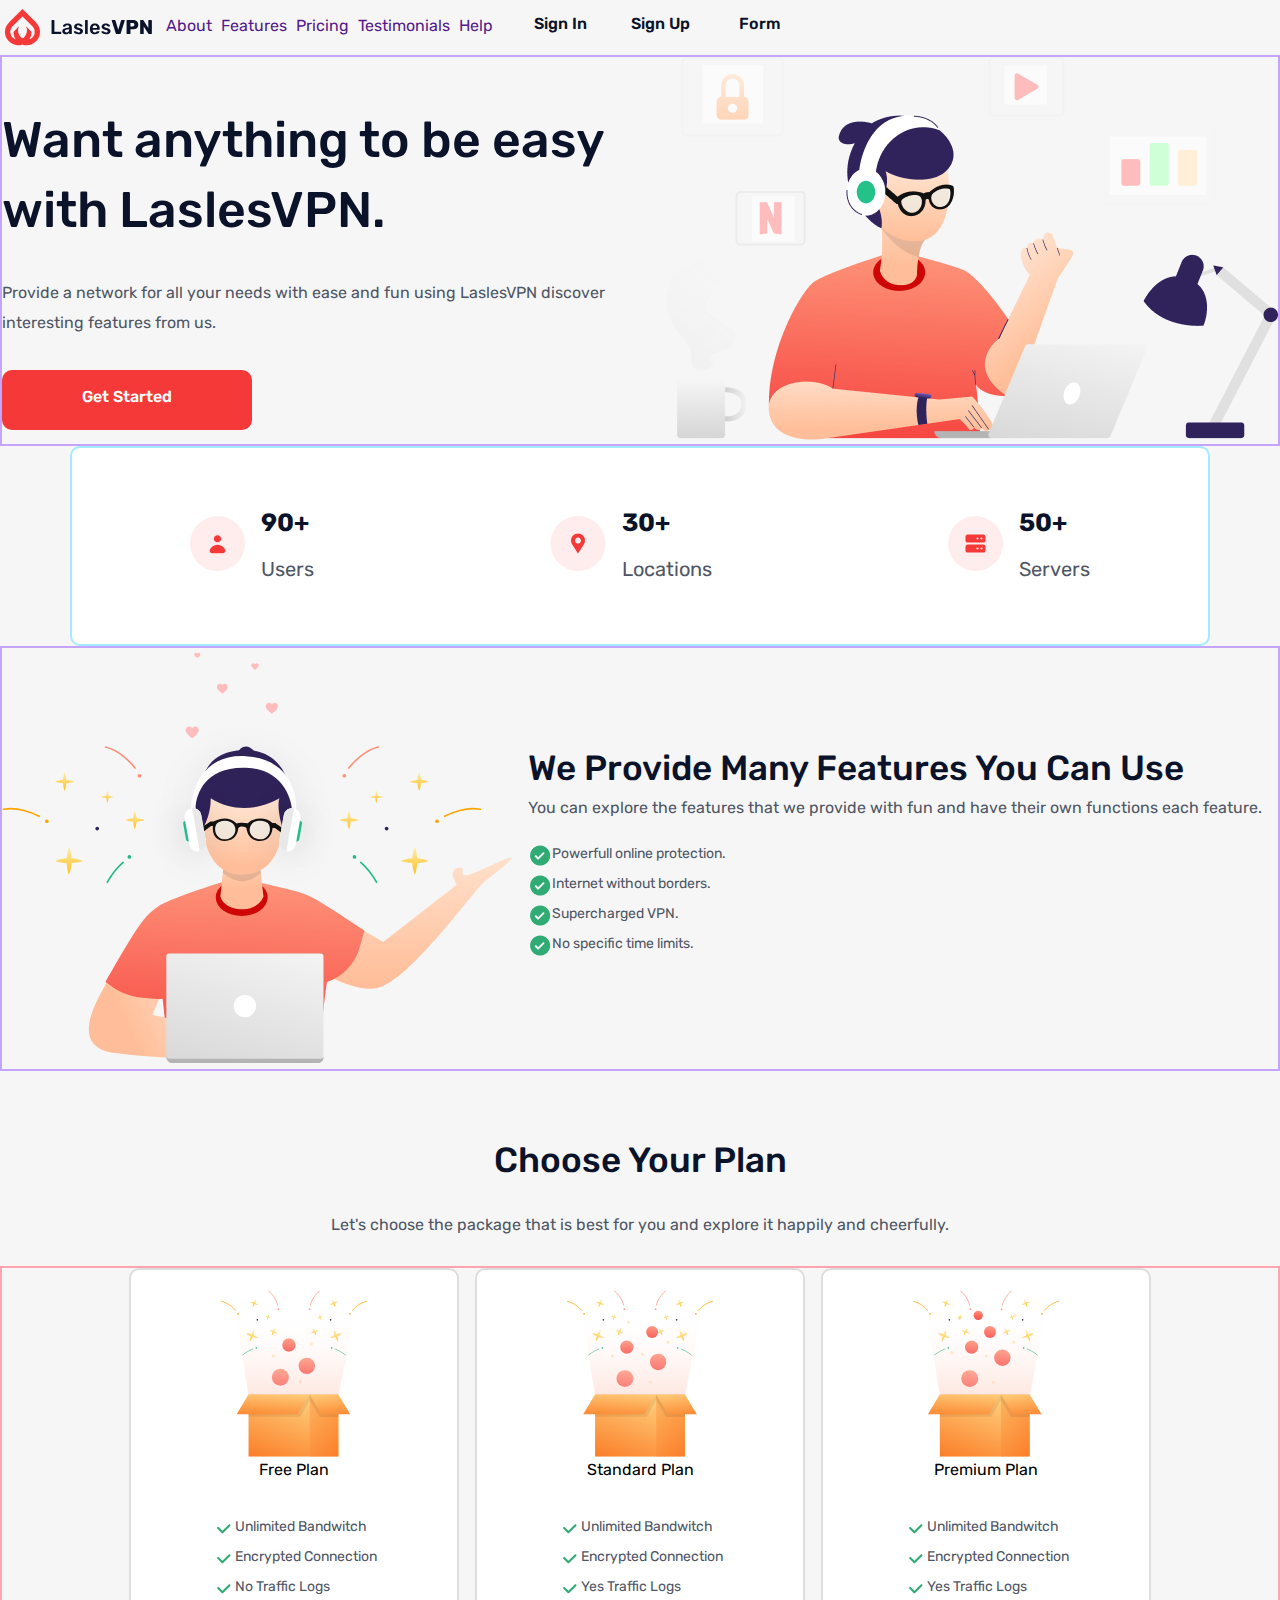
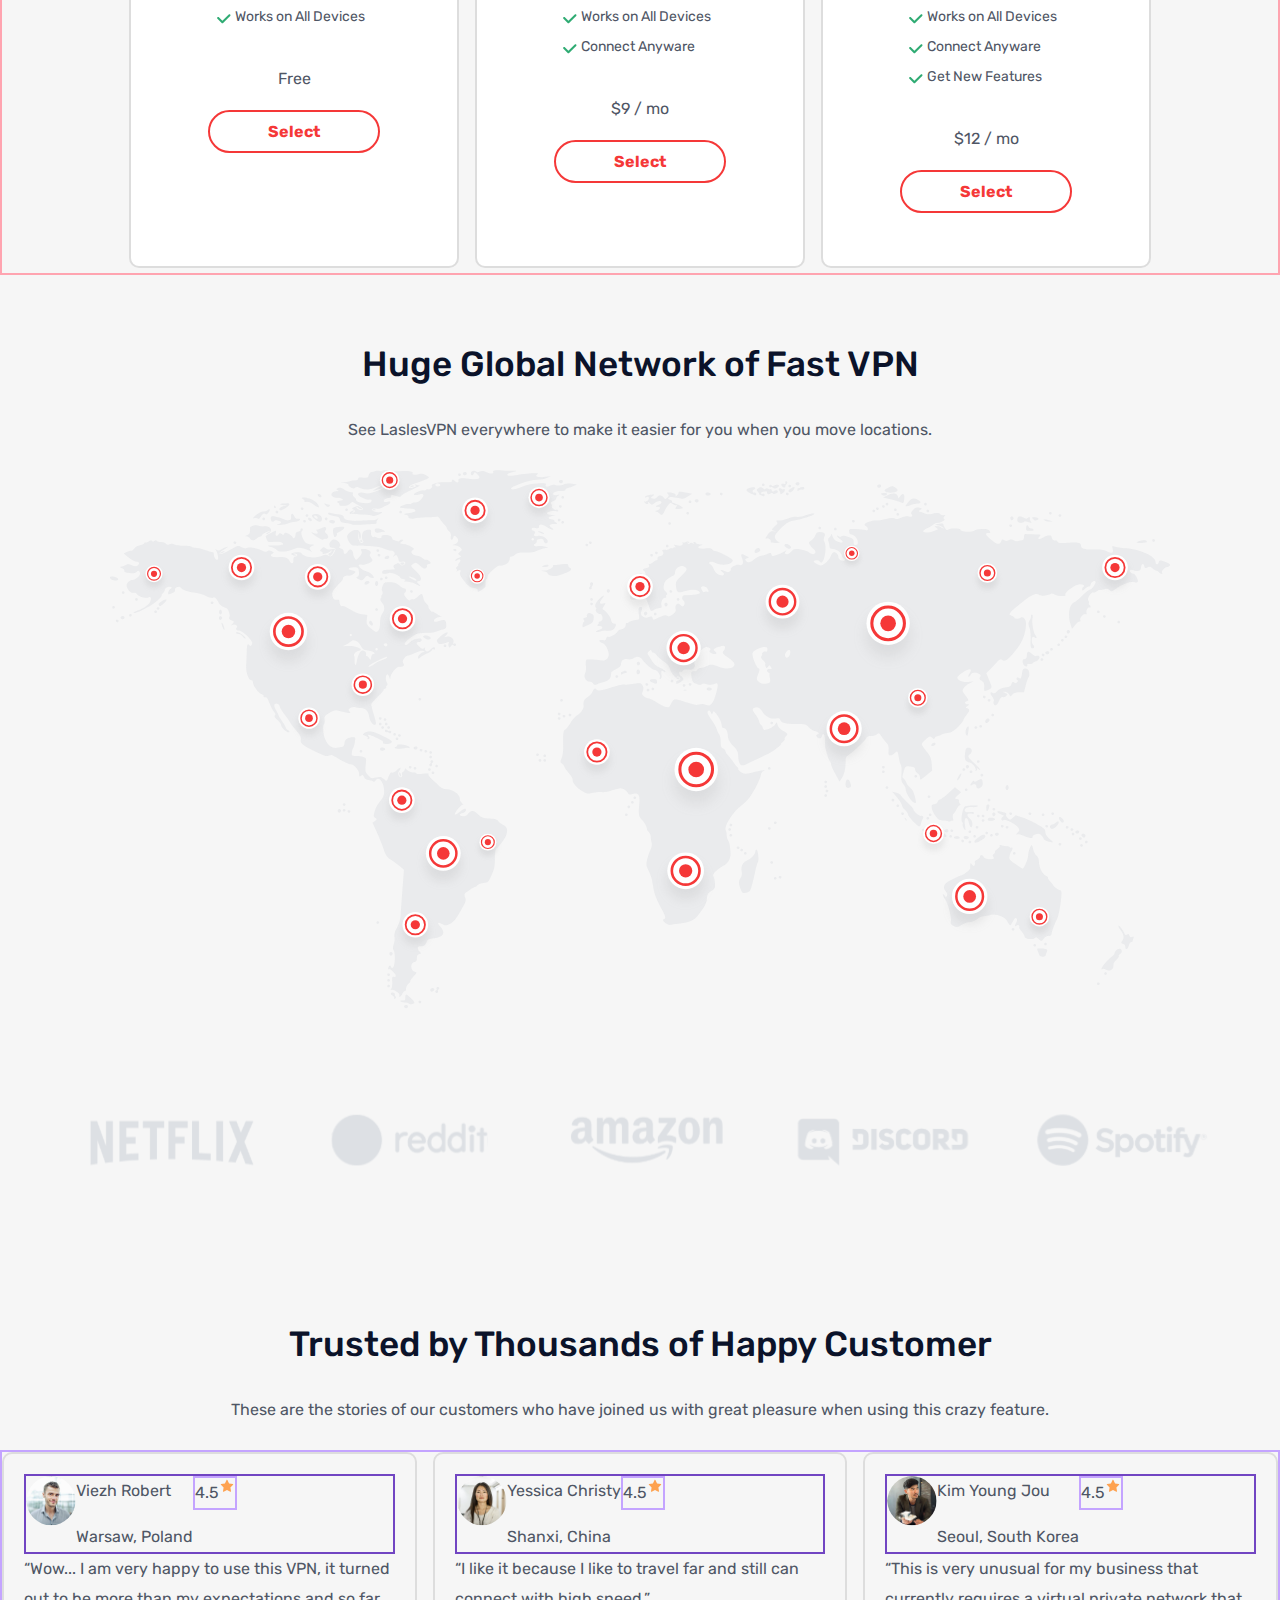
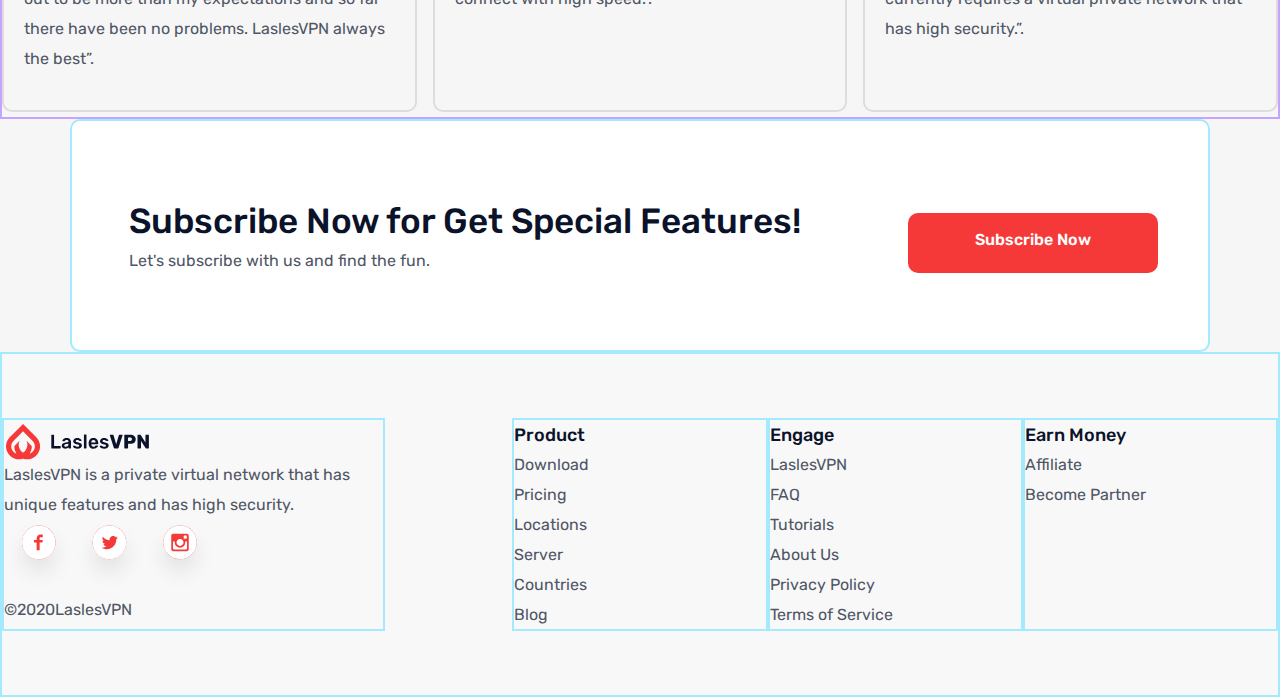
<file: index.html>
<!DOCTYPE html> 
<html lang='en'>   
<head>
    <meta charset='UTF-8'>
    <meta name="viewport" content="width=device-width, intial-scale=1.0">
    <title>LR2</title> 
    <link rel="stylesheet" href="styles/reseter.css">
    <link rel="stylesheet" href="styles/style1.css">
    <link rel="stylesheet" href="styles/styleButton.css">

</head>
<body>
    <header class="header">
        <img src="image/Logo.svg" alt="logo">
        <nav>
            <ul class="line">
                <li><a href="">About</a> </li>
                <li><a href="">Features</a> </li>
                <li><a href="">Pricing</a> </li>
                <li><a href="">Testimonials</a> </li>
                <li><a href="">Help</a> </li>
            </ul>
        </nav>
        <a class="sign" href="">Sign In</a> <!--должна быть как кнопка-->
        <a class="sign" href="">Sign Up</a> <!--должна быть как кнопка-->
        <a class="sign" href="form.html">Form</a>
    </header>
    <main>
        <section >
            <div class="flex-container">
                <div>
                    <div><h1>Want anything to be easy with LaslesVPN.</h1> </div>
                    <div><p class="p1">Provide a network for all your needs with ease and fun using LaslesVPN discover interesting features from us.</p></div>
                    <div class="getStart">
                        <a class="getStartText" href="" >Get Started</a> 
                    </div>        
                </div>
                <div> <img src="image/Illustration1.png" alt="Illustration"></div>
            </div>
            <div class="flex-container1">
                <div class="flex-cont1 b-1">
                    <div><img src="image/user.svg" alt="Users"> </div>
                    <div> 
                        <p class="p25_bold">90+</p>
                        <p class="p20">Users</p>
                    </div>

                </div>
                <div class="flex-cont1 b-2">                    
                    <div><img src="image/location.svg" alt="Locations"></div>
                    <div> 
                        <p class="p25_bold">30+</p>
                        <p class="p20">Locations</p>
                    </div>
                </div>
                <div class="flex-cont1 b-3">                   
                    <div><img src="image/Server.svg" alt="Servers"></div>
                    <div> 
                        <p class="p25_bold">50+</p>
                        <p class="p20">Servers</p>
                    </div>                    
                </div>
            </div>
        </section>
        <section>
            <div class="flex-container2">
                <div> <img src="image/Illustration2.svg" alt="Illustration"></div>
                <div>
                    <h2>We Provide Many Features You Can Use</h2>
                    <p>You can explore the features that we provide with fun and have their own functions each feature.</p>
                    <ul class="li1">
                        <li >Powerfull online protection.</li>
                        <li >Internet without borders.</li>
                        <li>Supercharged VPN.</li>
                        <li>No specific time limits.</li>
                    </ul>
                </div>
            </div>
        </section>
        <section>
            <h2 class="margin_top_h2">Choose Your Plan</h2>
            <p class="margin_top_p">Let's choose the package that is best for you and explore it happily and cheerfully.</p>
            <div class="flex-container3">
                <div class="flex-cont3 c-1">
                    <figure >
                        <img src="image/Free.svg" alt="Free Plan">
                        <figcaption >Free Plan</figcaption>
                    </figure>
                        <ul class="li2">  
                            <li>Unlimited Bandwitch</li>
                            <li>Encrypted Connection</li>
                            <li>No Traffic Logs</li>
                            <li>Works on All Devices</li>
                        </ul>
                        <p class="center">Free</p>
                        <a class="select" href="">Select</a> 
                    
                </div>
                <div class="flex-cont3 c-2">
                    <figure >
                        <img src="image/Standard.svg" alt="Standard Plan">
                        <figcaption >Standard Plan</figcaption>
                    </figure>
                        <ul  class="li2">
                            <li>Unlimited Bandwitch</li>
                            <li>Encrypted Connection</li>
                            <li>Yes Traffic Logs</li>
                            <li>Works on All Devices</li>
                            <li>Connect Anyware</li>
                        </ul>
                        <p class="center">$9 / mo</p>
                        <a class="select" href="">Select</a> 
                    
                </div>
                <div class="flex-cont3 c-3">
                    <figure >
                        <img class="center" src="image/Premium.svg" alt="Premium Plan">
                        <figcaption >Premium Plan</figcaption>
                    </figure>
                        <ul class="li2">
                            <li>Unlimited Bandwitch</li>
                            <li>Encrypted Connection</li>
                            <li>Yes Traffic Logs</li>
                            <li>Works on All Devices</li>
                            <li>Connect Anyware</li>
                            <li>Get New Features</li>
                        </ul>
                        <p class="center">$12 / mo</p>
                        <a class="select" href="">Select</a>
                    
                </div>
            </div>
        </section>
        <section>
            <div>
                <h2 class="margin_top_h2">Huge Global Network of Fast VPN</h2>
                <p class="margin_top_p">See LaslesVPN everywhere to make it easier for you when you move locations.</p>
                <p class="center"><img src="image/HugeGlobal.svg" alt="Huge Global"> </p>
                <p class="center"><img class="center" src="image/Sponsored.svg" alt="Sponsored">  </p>
            </div>
            
        </section>
        <section>
            <h2 class="margin_top_h2">Trusted by Thousands of Happy Customer</h2>
            <p class="margin_top_p">These are the stories of our customers who have joined us with great pleasure when using this crazy feature.</p>
            <div class="flex-container4">
                <div class="flex-cont4">
                    <div class="k1"> 
                        <img class="picture_size" src= "image/Ellipse175.svg" alt="human1">
                        <div><p>Viezh Robert</p> 
                        <p>Warsaw, Poland</p></div>
                        <div class="k2"> 
                            <p>4.5</p>
                            <img class="picture_size2" src= "image/Group1161.svg" alt="star">
                        </div>
                    </div>
                    <p>“Wow... I am very happy to use this VPN, it turned out to be more than my expectations and so far there have been no problems. LaslesVPN always the best”.</p>
                </div>
                <div class="flex-cont4 ">
                    <div class="k1"> 
                        <img class="picture_size" src= "image/Ellipse176.svg" alt="human2">
                        <div> 
                            <p>Yessica Christy</p>
                            <p>Shanxi, China</p>
                        </div>
                        <div class="k2"> 
                            <p>4.5</p>
                            <img class="picture_size2" src= "image/Group1161.svg" alt="star">
                        </div>
                    </div>
                    <p>“I like it because I like to travel far and still can connect with high speed.”.</p>
                    
                </div>
                <div class="flex-cont4">
                    <div class="k1"> 
                        <div> <img class="picture_size" src= "image/Ellipse177.svg" alt="human3"></div>
                        <div> 
                            <p>Kim Young Jou</p>
                            <p>Seoul, South Korea</p>
                        </div>
                        <div class="k2"> 
                            <p>4.5</p>
                            <img class="picture_size2" src= "image/Group1161.svg" alt="star">
                        </div>
                    </div>
                    <p>“This is very unusual for my business that currently requires a virtual private network that has high security.”.</p>
                </div>
            </div>

            <div class="flex-container5"> 
                <div class="flex-cont5">
                    <h2>Subscribe Now for Get Special Features!</h2>
                    <p>Let's subscribe with us and find the fun.</p>
                </div>
                <div class="flex-cont5"> <a href="" class="getStart">Subscribe Now</a></div>
            </div>
        </section>
    </main>
    <footer> 
        <div class="flex-container6">

            <div class="flex-cont6 f1">
                <img class="picture_size3" src="image/Logo.svg" alt="Logo">
                <p>LaslesVPN is a private virtual network that has unique features and has high security.</p>
                <div class="im_f"><a href=""><img src="image/Facebook.svg" alt="Facebook"></a>
                    <a href=""><img src="image/Twitter.svg" alt="Twitter"></a>
                    <a href=""><img src="image/Instagram.svg" alt="Instagram"></a> </div>
                <p>©2020LaslesVPN</p>
            </div>
            <div class="flex-cont6 f2"> 
                <p class="pf">Product</p>
                <a class="af" href="">Download</a> 
                <a class="af" href="">Pricing</a>
                <a class="af" href="">Locations</a>
                <a class="af" href="">Server</a>
                <a class="af" href="">Countries</a>
                <a class="af" href="">Blog</a>
            </div>
            <div class="flex-cont6 f3"> 
                <p class="pf">Engage</p>
                <a class="af" href="">LaslesVPN </a> 
                <a class="af" href="">FAQ</a>
                <a class="af" href="">Tutorials</a>
                <a class="af" href="">About Us</a>
                <a class="af" href="">Privacy Policy</a>
                <a class="af" href="">Terms of Service</a>
            </div>
            <div class="flex-cont6 f4"> 
                <p class="pf">Earn Money</p>
                <a class="af" href="">Affiliate</a> 
                <a class="af"  href="">Become Partner</a>
            </div>
        </div>

    </footer>
</body>
</file>
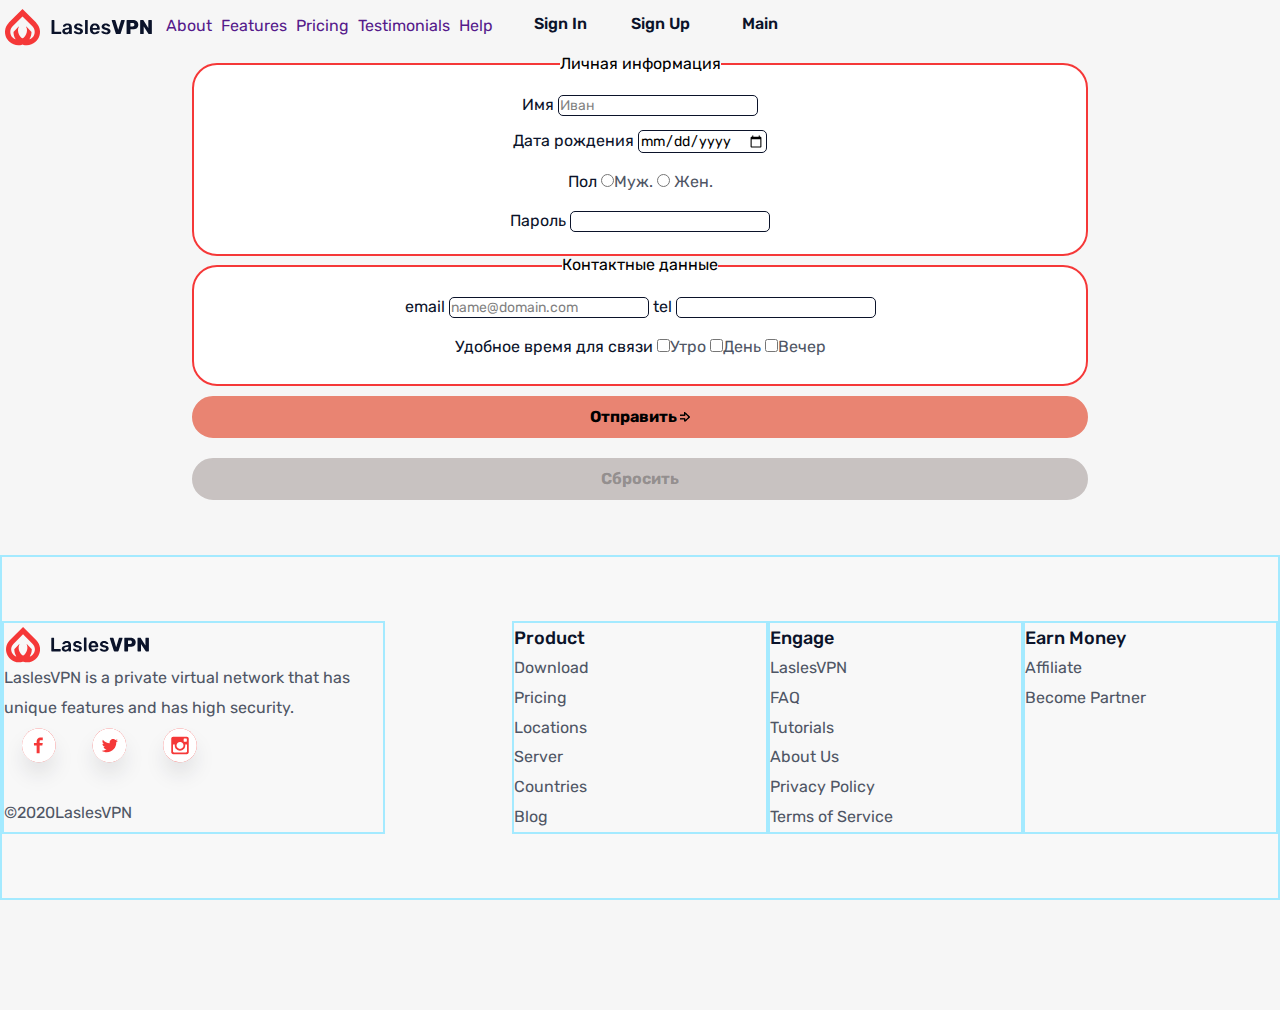
<file: form.html>
<!DOCTYPE html> 
<html lang='en'>   
<head>
    <meta charset='UTF-8'>
    <meta name="viewport" content="width=device-width, intial-scale=1.0">
    <title>LR2</title> 
    <link rel="stylesheet" href="styles/reseter.css">
    <link rel="stylesheet" href="styles/style1.css">
    <link rel="stylesheet" href="styles/styleButton.css">
    <!-- <link rel="stylesheet" href="https://cdnjs.cloudflare.com/ajax/libs/font-awesome/4.7.0/css/font-awesome.min.css"> -->
</head>
<body>
    <header class="header">
        <img src="image/Logo.svg" alt="logo">
        <nav>
            <ul class="line">
                <li><a href="">About</a> </li>
                <li><a href="">Features</a> </li>
                <li><a href="">Pricing</a> </li>
                <li><a href="">Testimonials</a> </li>
                <li><a href="">Help</a> </li>
            </ul>
        </nav>
        <a class="sign" href="">Sign In</a> <!--должна быть как кнопка-->
        <a class="sign" href="">Sign Up</a> <!--должна быть как кнопка-->
        <a class="sign" href="index.html">Main</a> <!--должна быть как кнопка-->
    </header>

    <main>
        <form name="contact" method="post" class="form" data-netlify="true"> 
            <fieldset>
                <legend>Личная информация</legend>
                <div class="formBox"> 
                    <label class="lable">Имя <input type="text" name="user_name" placeholder="Иван" required></label> 
                </div>
                <div class="formBox"> 
                    <label class="lable">Дата рождения <input type="date" name="bd" required></label>
                </div>
                <div class="formBox">
                    <label class="lable">Пол 
                        <input type="radio" name="radio" value="men"><p class="p_form">Муж. </p> 
                        <input type="radio" name="radio" value="women"> <p class="p_form">Жен. </p>
                    </label>
                </div>
                <div class="formBox">
                    <lable for="password" class="lable">Пароль <input type="password" name="password" id="password" required></lable>
                </div>
            </fieldset>
            <fieldset>
                <legend>Контактные данные </legend>
                <div class="formBox">
                    <label class="lable">email <input type="email" name="email" placeholder="name@domain.com" required></label>
                    <label class="lable">tel <input type="tel" name="tel"></label>
                </div>
                <div class="formBox">
                    <label class="lable"> Удобное время для связи 
                        <input type="checkbox" name="checked" value="morning"><p class="p_form">Утро </p>
                        <input type="checkbox" name="checked" value="day"><p class="p_form">День </p>
                        <input type="checkbox" name="checked" value="evening"><p class="p_form">Вечер </p>
                    </label>
                </div>

            </fieldset>

            <button class="button_form1" type="submit">Отправить <img src="image/Vector 82.png" width="10px" height="10px"> </button>
            <!-- <button type="submit"><i class="fa fa-send"></i> Отправить</button>
            <button type="submit">Отправить<svg width="16px" height="16px" viewBox="0 0 16 16"
                xmlns="image/Vector 82.png"  fill="none">
            </svg></button> -->
            <button class="button_form2" type="reset" disabled>Сбросить </button>
        </form>
    </main>

    <footer style="position:fixed; bottom: 0px; margin: 0px; min-width: 100%;"> <!--style="position:fixed; bottom: 0px"-->
        <div class="flex-container6" >

            <div class="flex-cont6 f1">
                <img class="picture_size3" src="image/Logo.svg" alt="Logo">
                <p>LaslesVPN is a private virtual network that has unique features and has high security.</p>
                <div class="im_f"><a href=""><img src="image/Facebook.svg" alt="Facebook"></a>
                    <a href=""><img src="image/Twitter.svg" alt="Twitter"></a>
                    <a href=""><img src="image/Instagram.svg" alt="Instagram"></a> </div>
                <p>©2020LaslesVPN</p>
            </div>
            <div class="flex-cont6 f2"> 
                <p class="pf">Product</p>
                <a class="af" href="">Download</a> 
                <a class="af" href="">Pricing</a>
                <a class="af" href="">Locations</a>
                <a class="af" href="">Server</a>
                <a class="af" href="">Countries</a>
                <a class="af" href="">Blog</a>
            </div>
            <div class="flex-cont6 f3"> 
                <p class="pf">Engage</p>
                <a class="af" href="">LaslesVPN </a> 
                <a class="af" href="">FAQ</a>
                <a class="af" href="">Tutorials</a>
                <a class="af" href="">About Us</a>
                <a class="af" href="">Privacy Policy</a>
                <a class="af" href="">Terms of Service</a>
            </div>
            <div class="flex-cont6 f4"> 
                <p class="pf">Earn Money</p>
                <a class="af" href="">Affiliate</a> 
                <a class="af"  href="">Become Partner</a>
            </div>
        </div>
    </footer>
</body>
</file>
<file: styles/style1.css>
@import url('https://fonts.googleapis.com/css2?family=Rubik:wght@300&display=swap');
:root
{ 
    --primary-color-a: #0B132A;
    --primary-color-b: #4F5665;
    --primary-color-c: #FFFFFF;

}
body
{   
    font-family: 'Rubik', sans-serif;
    background-color: #F6F6F6;
}

footer
{    
    background-color: #F8F8F8;
}
.header
{
    
    display: flex;
    flex-direction: row;
    padding: 5px;
}

@media screen and (max-width : 650px) {
    .header {
        flex-direction: column;
    }
}


ul.line {
    margin: 0; /* Обнуляем значение отступов */
    padding: 12px; /* Значение полей */
   }
ul.line li {
    display: inline; /* Отображать как строчный элемент */
    margin-right: 5px; /* Отступ слева */
    /*padding: 3px; */ /* Поля вокруг текста */
   }
a 
{
    text-decoration: none;
    /*color: #FFFFFF;
    font-weight: 550;*/
}

h1
{
    font-weight: 500;
    font-size: 50px;
    line-height: 140%;
    color:var(--primary-color-a);
}
p 
{
    color: var(--primary-color-b);
    font-size: 16px;
    line-height:187%;
}
h2
{
    font-weight: 500;
    font-size: 35px;
    line-height: 143%;
    color:var(--primary-color-a);
    font-weight: 500;
}
.margin_top_h2
{
    margin-top: 5%;
    text-align:center;  
}
.margin_top_p
{
    margin-top: 2%;
    margin-bottom: 2%;
    text-align:center;  
}
.p20
{
    font-weight: normal;
    font-size: 20px;
    line-height: 30px;
}
.p25_bold
{
    font-weight: bold;
    font-size: 25px;
    line-height: 30px;
    color:var(--primary-color-a);
}
.center
{
    text-align:center;  
}
.flex-container
{
    border: 2px solid #c4a4ff;
    display: flex;
    align-items: center;
    flex-direction: row;
    gap: 1em;
}
.content
{
    flex:1;
}
.flex-container1
{
    border: 2px solid #a4eaff;
    display: flex;
    margin-left: auto; /*выравнивание контейнера по центру*/
    margin-right: auto;
    /*justify-content: center;*/
    /*align-items: center;*/
    /*flex-direction:row ;*/
    background: var(--primary-color-c);
    border-radius: 10px;
    max-width: 1140px;
    height: 200px;
}
.content
{
    flex:1;
}
.b-1
{
    align-items: center;
    gap: 1em;
}
.b-2
{
    align-items: center;
    gap: 1em;
}
.b-3
{
    align-items: center;
    gap: 1em;
}
.flex-cont1 
{ 
    display: flex;
    flex-grow: 1;
    justify-content: center
}
.flex-container2
{
    border: 2px solid #c4a4ff;
    display: flex;
    align-items: center;
    flex-direction: row;
    gap: 1em;
}
.content
{
    flex:1;
}
/*
ul {
    list-style-image: url('list.png');
}
*/
ul.li1 li {
    list-style: none;  
    background: url('../image/list.png') no-repeat 0 4px; 
    padding-left: 24px;
    font-size: 14px;
    line-height: 30px;
    color:var(--primary-color-b)
}

ul.li2 li {
    list-style: none;  
    background: url('../image/Group1235.svg') no-repeat 0 4px; 
    padding-left: 24px;
    font-size: 14px;
    line-height: 30px;
    color:var(--primary-color-b);
    justify-content: center;
}

.flex-container3
{
    border: 2px solid #ffa4b0;
    display: flex;
    align-items: center;
    flex-direction: row;
    gap: 1em;
    flex-grow: 1;
    justify-content: center;
}

.flex-cont3
{
    width: 330px;
    height: 600px;
    align-items: center;
    display: flex;
    flex-direction: column;
    gap: 1em;
    background: var(--primary-color-c); /* Цвет фона */
    border: 2px solid #DDDDDD; /* Параметры рамки */
    padding: 20px; /* Поля вокруг текста */
    margin-bottom: 5px; /* Отступ снизу */
    border-radius: 10px 10px 10px 10px;
}
.flex-cont3:hover {
    border: 2px solid #F53838;
}

figure /*подписи картинок по центру*/
{
    text-align:center;  
    
}

.flex-container4
{
    margin: 0;
    border: 2px solid #c4a4ff;
    display: flex;
    gap: 1em;
    flex-direction: row;
}
.content
{
    flex:1;
}

.picture_size
{
    width: 50px;
    height: 50px;
}
.picture_size2
{
    width: 16px;
    height: 16px;
}
/*
.k1 
{
    
    background: var(--primary-color-c); 
    border: 2px solid #DDDDDD; 
    padding: 20px; 
    margin-bottom: 5px; 
    border-radius: 10px 10px 10px 10px;
    

    display: flex;
    flex-wrap: wrap; 
    align-content: space-between;

}
.k2
{
    display: flex;
    flex-direction: row;
    gap: 1em;
    background:var(--primary-color-c); 
    border: 2px solid #DDDDDD; 
    padding: 20px; 
    margin-bottom: 5px;
    border-radius: 10px 10px 10px 10px;
    justify-content: center;

}
.k3
{
    display: flex;
    flex-direction: row;
    gap: 1em;
    background: var(--primary-color-c); 
    border: 2px solid #DDDDDD;
    padding: 20px; 
    margin-bottom: 5px; 
    border-radius: 10px 10px 10px 10px;
    justify-content: center;

}
*/
.flex-cont4 
{
    display: flex;
    flex-direction: column;
    height: 260px;
    width: 33.33%;
    border: 2px solid #DDDDDD; /* Параметры рамки */
    padding: 20px; /* Поля вокруг текста */
    margin-bottom: 5px; /* Отступ снизу */
    border-radius: 10px 10px 10px 10px;
}
/*ДОДЕЛАТЬ ^^^!!!!*/
.flex-cont4:hover {
    border: 2px solid #F53838;
}
.k1
{
    display: flex;
    flex-direction: row;
    border: 2px solid #7145c2;
}
.k2
{
    display: flex;
    flex-direction: row;
    border: 2px solid #c4a4ff;
    text-align:flex-end;  
    justify-content: right ;
    align-self: baseline;
}
.k3
{
    align-self: flex-end;
}
.flex-container5
{
    border: 2px solid #a4eaff;
    display: flex;
    margin-left: auto; /*выравнивание контейнера по центру*/
    margin-right: auto;
    /*justify-content: center;*/
    /*align-items: center;*/
    
    background: var(--primary-color-c);
    border-radius: 10px;
    max-width: 1140px;
    height: 233px;
}
.flex-cont5 
{
    display: flex;
    flex-direction:column ;
    flex-grow: 1;
    justify-content: center;
    margin-left: 5%;
}
.flex-container6
{
    border: 2px solid #a4eaff;
    display: flex;
    flex-direction:row;

}
.flex-cont6
{
    border: 2px solid #a4eaff;
    justify-content: center;
    margin-top: 5%;
    margin-bottom: 5%;
}
.picture_size3
{
    width: 149px;
    height: 36px;
}
.f1
{
    display: flex;
    flex-direction:column;
    width:30%;

}
.im_f
{
    display: flex;
    flex-direction:row;
    width:40%;
}
.f2 
{
    display: flex;
    flex-direction:column;
    width:20%;
    margin-left: 10%;
    justify-content: flex-start;
}
.f3
{
    display: flex;
    flex-direction:column;
    width:20%;
    justify-content: flex-start;
}
.f4 
{
    display: flex;
    flex-direction:column;
    width:20%;
    justify-content: flex-start;
}
.pf
{
    font-weight: 500;
    font-size: 18px;
    line-height: 30px;
    color: var(--primary-color-a);
}
.af 
{
    color: var(--primary-color-b);
    font-size: 16px;
    line-height:187%;
}

.formBox{
    padding: 2px;
    margin: 10px;
}

fieldset {
    width: 70%;
    margin: 0px auto;
    text-align: center ;
    text-decoration: none;
    border: 2px solid var(--primary-color-red);
    background: var(--primary-color-white); /* Цвет фона */
    padding: 10px; /* Поля вокруг текста */
    border-radius: 25px;
}

.form{

    margin-bottom: 500px;
    }
label {
    font-family: 'Rubik', sans-serif;
    color: var(--primary-color-a);
    }
.lable{
    color: var(--primary-color-a);
}
.lable:hover {
    color: #F53838;
}
input {
    border-radius: 5px;
    font: 14px 'Rubik', sans-serif;
    margin: 0;
    border: 1px solid var(--primary-color-a);
}
input:focus {
    outline: none;
    border-color: currentColor;
    color: #F53838;
    border: 1px solid #F53838;
}
.p_form{
    display:inline-block;
}
::selection {
    background-color: hsl(14, 43%, 63%);
    }
</file>
<file: styles/styleButton.css>
:root
{ 
    --primary-color-black: #0B132A;
    --primary-color-red: #F53838;
    --primary-color-white: #FFFFFF;
    --primary-color-grey: #DDDDDD;


}
.sign{
    text-decoration: none;
    padding: 10px; /* Поля вокруг текста */
    border-radius: 50px;
    box-sizing: border-box;
    /*border: 2px solid var(--primary-color-red);*/
    width: 100px;
    height: 45px;
    text-align:center; 
    font-size: 16px;
    font-weight: 550;
    color:var(--primary-color-black);
}
.sign:hover {
    color:var(--primary-color-red);
    border: 2px solid var(--primary-color-red);
}
.getStart{
    color: var(--primary-color-white);
    font-weight: 550;
    text-decoration: none;
    background: var(--primary-color-red); /* Цвет фона */
    padding: 18px; /* Поля вокруг текста */
    border-radius: 10px;
    box-sizing: border-box;
    width: 250px;
    height: 60px;
    margin-top: 5%;
    text-align:center; 
}

.getStartText{
    color: var(--primary-color-white);
    font-weight: 550;
}

.select{
    text-decoration: none;
    border: 2px solid var(--primary-color-red);
    background: var(--primary-color-white); /* Цвет фона */
    padding: 10px; /* Поля вокруг текста */
    border-radius: 50px;
    box-sizing: border-box;
    width: 60%;
    font-weight: bold;
    font-size: 16px;
    line-height: 19px;
    text-align:center; 
    color: var(--primary-color-red);
}
.select:hover {
    color: var(--primary-color-white);
    background: var(--primary-color-red);
}
.button_form1{
    width: 70%;
    margin: 10px 15%;
    text-align: center ;
    text-decoration: none;
    border: 2px solid hsl(9, 73%, 68%);
    background: hsl(9, 73%, 68%); /* Цвет фона */
    padding: 10px; /* Поля вокруг текста */
    border-radius: 25px;
    font-size: 16px;
    font-weight: bold;
    font-family: 'Rubik', sans-serif;
}

.button_form1:hover{
    border: 2px solid var(--primary-color-red);
    background: var(--primary-color-red); /* Цвет фона */
}
.button_form2{
    width: 70%;
    margin: 10px 15%;
    text-align: center ;
    text-decoration: none;
    border: 2px solid hsl(9, 6%, 77%);
    background: hsl(9, 6%, 77%); /* Цвет фона */
    padding: 10px; /* Поля вокруг текста */
    border-radius: 25px;
    

    font-size: 16px;
    font-weight: bold;
    font-family: 'Rubik', sans-serif;
}
</file>
<file: styles/reseter.css>
*,
*::before,
*::after {
  box-sizing: inherit;
  padding: 0;
  margin: 0;
}

html {
  line-height: 1.15;
  box-sizing: border-box;
  font-family: sans-serif;
}

main {
  display: block;
}

h1 {
  font-size: 2em;
  margin: 0.67em 0;
}

p + p {
  margin-top: 1rem;
}

a {
  background-color: transparent;
}

abbr[title] {
  -webkit-text-decoration: underline dotted;
          text-decoration: underline dotted;
}

code,
kbd,
samp,
pre {
  font-family: monospace, monospace;
  font-size: 1em;
}

sub,
sup {
  font-size: 75%;
  line-height: 0;
  position: relative;
  vertical-align: baseline;
}

sub {
  bottom: -0.25em;
}

sup {
  top: -0.5em;
}

button,
input,
optgroup,
select,
textarea {
  line-height: inherit;
  border: 1px solid currentColor;
}

button {
  overflow: visible;
  text-transform: none;
}

button,
[type=button],
[type=reset],
[type=submit] {
  -webkit-appearance: button;
  padding: 1px 6px;
}

input {
  overflow: visible;
}

input,
textarea {
  padding: 1px;
}

fieldset {
  border: 1px solid currentColor;
  margin: 0 2px;
}

legend {
  color: inherit;
  display: table;
  max-width: 100%;
  white-space: normal;
}

progress {
  display: inline-block;
  vertical-align: baseline;
}

select {
  text-transform: none;
}

textarea {
  overflow: auto;
  vertical-align: top;
}

[type=search] {
  -webkit-appearance: textfield;
  outline-offset: -2px;
}

[type=color] {
  background: inherit;
}

::-webkit-inner-spin-button,
::-webkit-outer-spin-button {
  height: auto;
}

::-webkit-input-placeholder {
  color: inherit;
  opacity: 0.5;
}

::-webkit-search-decoration,
::-webkit-file-upload-button {
  -webkit-appearance: button;
  font: inherit;
}

::-moz-focus-inner {
  border: 0;
}

:-moz-focusring {
  outline: 1px dotted ButtonText;
}

:-moz-ui-invalid {
  box-shadow: none;
}

hr {
  box-sizing: content-box;
  height: 0;
  color: inherit;
  overflow: visible;
}

dl,
ol,
ul {
  margin: 1em 0;
}

ol ol,
ol ul,
ol dl,
ul ol,
ul ul,
ul dl,
dl ol,
dl ul,
dl dl {
  margin: 0;
}

b,
strong {
  font-weight: bolder;
}

audio,
video {
  display: inline-block;
}

audio:not([controls]) {
  display: none;
  height: 0;
}

img {
  border: 0;
}

svg:not(:root) {
  overflow: hidden;
}

table {
  text-indent: 0;
  border-color: inherit;
}

details {
  display: block;
}

dialog {
  background-color: inherit;
  border: solid;
  color: inherit;
  display: block;
  height: fit-content;
  left: 0;
  margin: auto;
  padding: 1em;
  position: absolute;
  right: 0;
  width: fit-content;
}

dialog:not([open]) {
  display: none;
}

summary {
  display: list-item;
}

canvas {
  display: inline-block;
}

template {
  display: none;
}

[hidden] {
  display: none;
}
</file>
